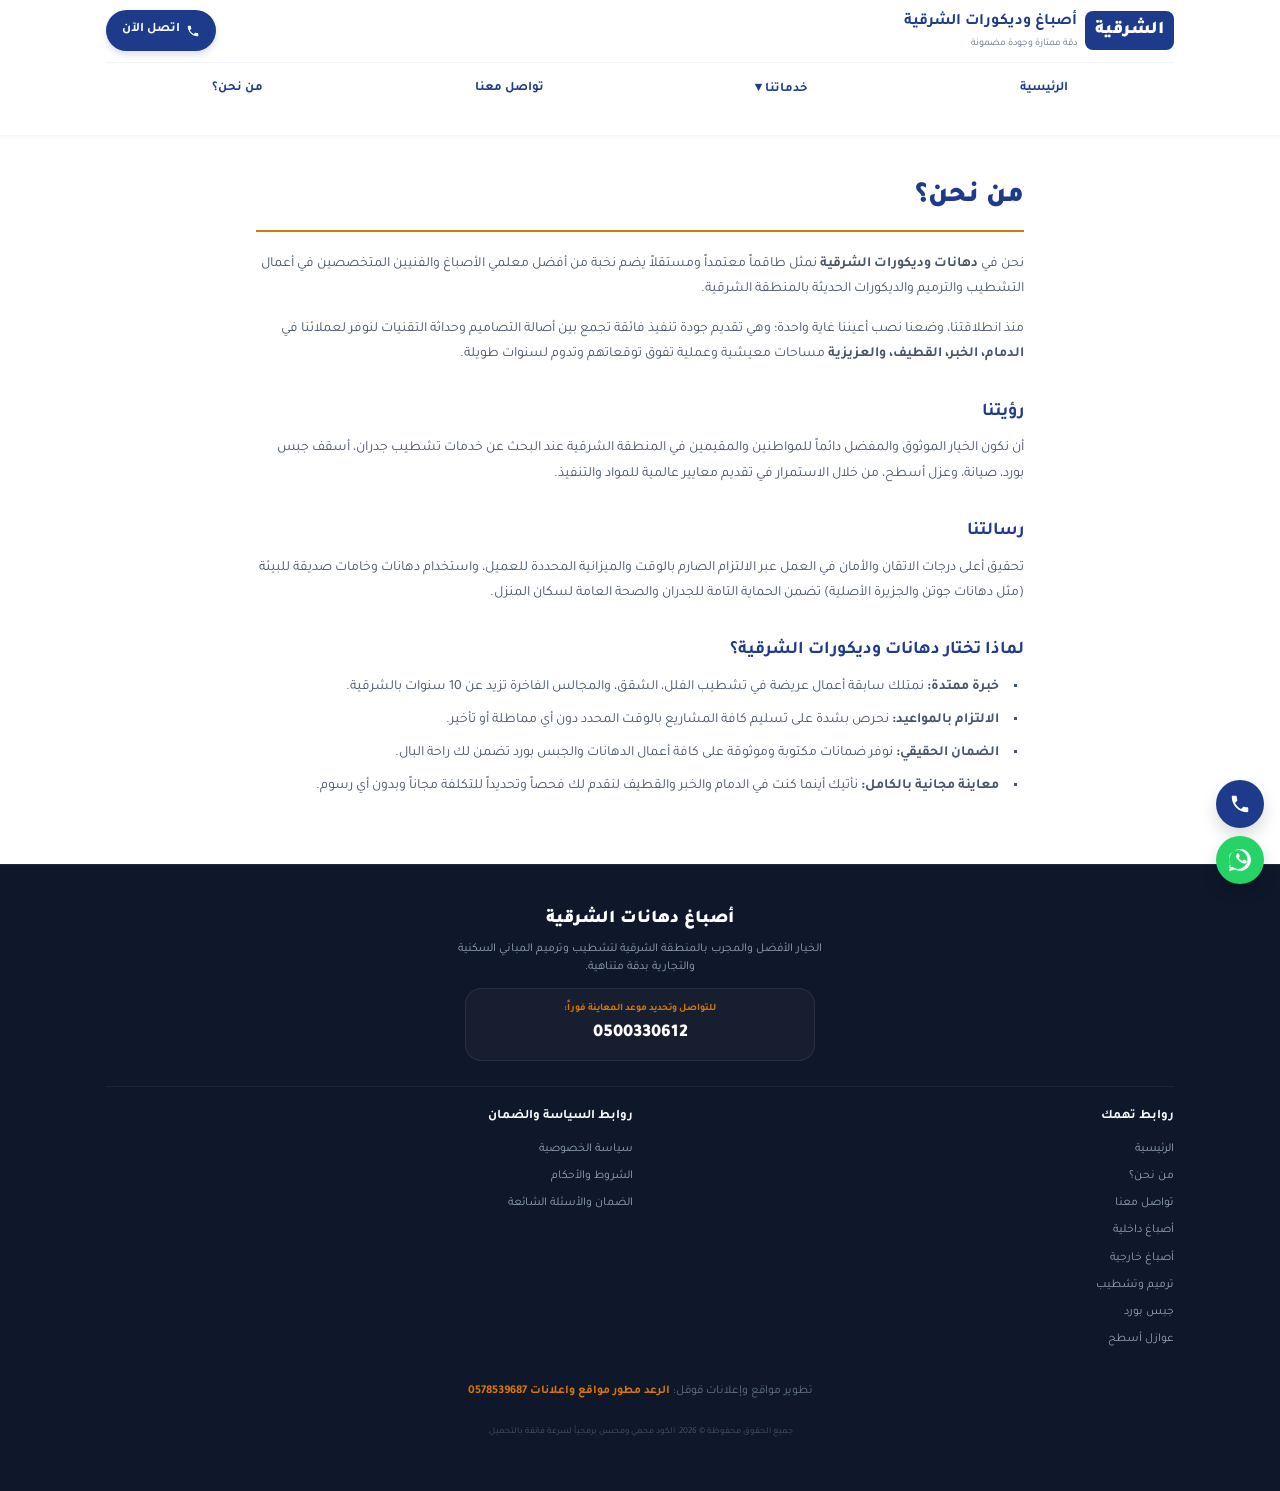
<file: about.html>
<!DOCTYPE html>
<html lang="ar" dir="rtl">
<head>
    <meta charset="UTF-8">
    <meta name="viewport" content="width=device-width, initial-scale=1.0">
    <title>من نحن | دهانات وديكورات الشرقية</title>
    <meta name="description" content="تعرف على فني دهانات وديكورات الشرقية. نقدم خدمات الأصباغ، الجبس بورد، والترميم بالدمام والخبر والقطيف بخبرة تزيد عن 10 سنوات.">
    
    <!-- وسوم المعاينة لشبكات التواصل الاجتماعي والواتساب (Open Graph Meta Tags) -->
    <meta property="og:title" content="من نحن | دهانات وديكورات الشرقية">
    <meta property="og:description" content="تعرف على سيرة ومميزات فريق دهانات الشرقية وخبرتنا الممتدة بالمنطقة الشرقية.">
    <meta property="og:image" content="https://blogger.googleusercontent.com/img/b/R29vZ2xl/AVvXsEgzhMDq5lQT-ohvzUnXdoxcEPCgRD7XdGSYpa-hfW3ZH-djKsY5C6U2Lqd72SKsYCs51aUZsS75YJcNP8TH4W2P38mncACmav8TWp5L7gXL2jH_LBD0AgyQcyQVBMssst9lc0Qiib_zKIPlLIX-CUkxm1o4BziWXxQdoQtf4N835L3--sEbFfrBo2IWyjw/s800-rw/WhatsApp%20Image%202026-06-24%20at%206.33.15%20AM%20%283%29.jpeg">
    <meta property="og:type" content="website">

    <!-- خط Tajawal -->
    <link rel="preconnect" href="https://fonts.googleapis.com">
    <link rel="preconnect" href="https://fonts.gstatic.com" crossorigin>
    <link href="https://fonts.googleapis.com/css2?family=Tajawal:wght@400;700;900&display=swap" rel="stylesheet" media="print" onload="this.media='all'">
    
    <!-- استدعاء ملف التنسيق الخارجي المشترك -->
    <link rel="stylesheet" href="style.css">
</head>
<body>

    <!-- الهيدر التلقائي المشترك (يُحقن برمجياً بالكامل بالقائمة المنسدلة الجديدة) -->
    <header id="globalHeader"></header>

    <!-- محتوى من نحن -->
    <main style="padding: 40px 0; background: #fff;">
        <div class="container" style="max-width: 800px;">
            <!-- تغليف كامل النص بكلاس مخصص للتحكم السهل في المساحات عبر الـ CSS الخارجي -->
            <div class="about-page-content">
                <!-- عنوان الصفحة الرئيسي (H1 لتعزيز السيو) -->
                <h1>من نحن؟</h1>
                
                <p>نحن في <strong>دهانات وديكورات الشرقية</strong> نمثل طاقماً معتمداً ومستقلاً يضم نخبة من أفضل معلمي الأصباغ والفنيين المتخصصين في أعمال التشطيب والترميم والديكورات الحديثة بالمنطقة الشرقية.</p>

                <p>منذ انطلاقتنا، وضعنا نصب أعيننا غاية واحدة؛ وهي تقديم جودة تنفيذ فائقة تجمع بين أصالة التصاميم وحداثة التقنيات لنوفر لعملائنا في <strong>الدمام، الخبر، القطيف، والعزيزية</strong> مساحات معيشية وعملية تفوق توقعاتهم وتدوم لسنوات طويلة.</p>

                <h2>رؤيتنا</h2>
                <p>أن نكون الخيار الموثوق والمفضل دائماً للمواطنين والمقيمين في المنطقة الشرقية عند البحث عن خدمات تشطيب جدران، أسقف جبس بورد، صيانة، وعزل أسطح، من خلال الاستمرار في تقديم معايير عالمية للمواد والتنفيذ.</p>

                <h2>رسالتنا</h2>
                <p>تحقيق أعلى درجات الاتقان والأمان في العمل عبر الالتزام الصارم بالوقت والميزانية المحددة للعميل، واستخدام دهانات وخامات صديقة للبيئة (مثل دهانات جوتن والجزيرة الأصلية) تضمن الحماية التامة للجدران والصحة العامة لسكان المنزل.</p>

                <h2>لماذا تختار دهانات وديكورات الشرقية؟</h2>
                <!-- اعتماد كلاس مخصص لتنسيق القائمة ومسافات الأمان على أجهزة الجوال برمجياً -->
                <ul class="about-list">
                    <li><strong>خبرة ممتدة:</strong> نمتلك سابقة أعمال عريضة في تشطيب الفلل، الشقق، والمجالس الفاخرة تزيد عن 10 سنوات بالشرقية.</li>
                    <li><strong>الالتزام بالمواعيد:</strong> نحرص بشدة على تسليم كافة المشاريع بالوقت المحدد دون أي مماطلة أو تأخير.</li>
                    <li><strong>الضمان الحقيقي:</strong> نوفر ضمانات مكتوبة وموثوقة على كافة أعمال الدهانات والجبس بورد تضمن لك راحة البال.</li>
                    <li><strong>معاينة مجانية بالكامل:</strong> نأتيك أينما كنت في الدمام والخبر والقطيف لنقدم لك فحصاً وتحديداً للتكلفة مجاناً وبدون أي رسوم.</li>
                </ul>
            </div>
        </div>
    </main>

    <!-- الفوتر التلقائي المشترك (يُحقن برمجياً بالكامل بالقائمة المنسدلة الجديدة) -->
    <footer id="globalFooter"></footer>

    <!-- استدعاء ملف السكربتات والتتبع المشترك تلقائياً في الأسفل -->
    <script src="script.js"></script>
</body>
</html>
</file>
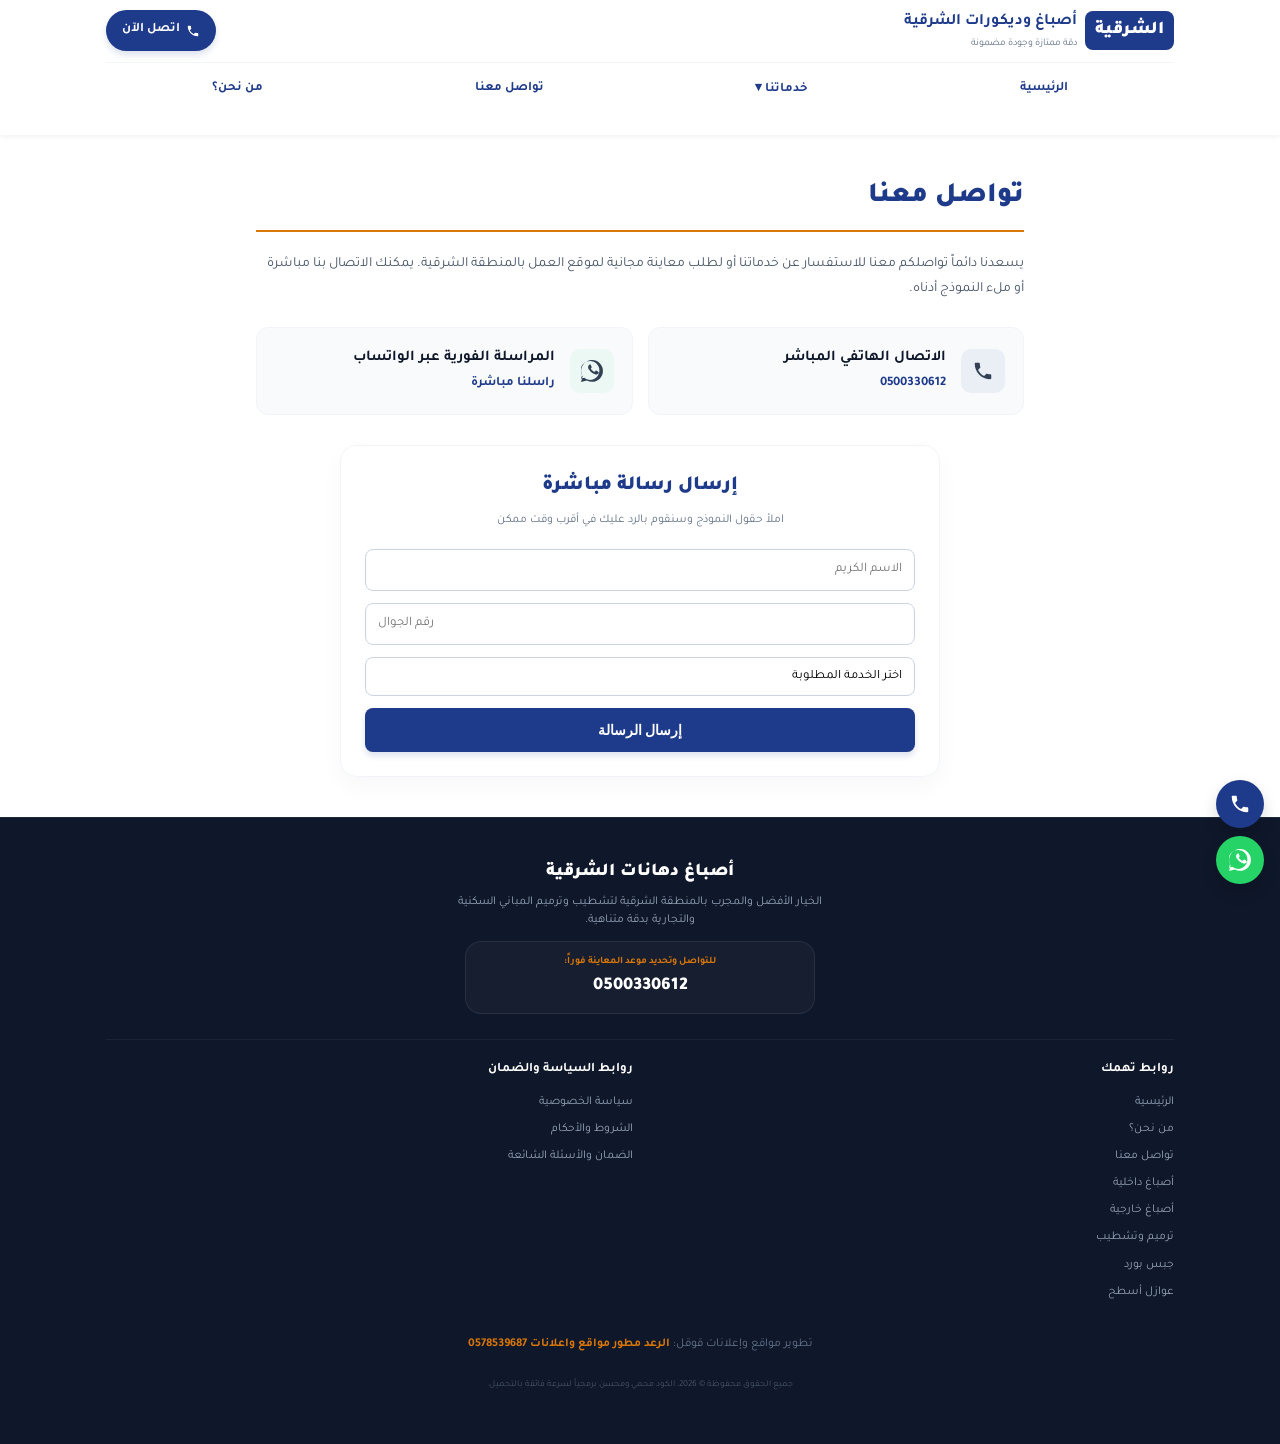
<file: contact.html>
<!DOCTYPE html>
<html lang="ar" dir="rtl">
<head>
    <meta charset="UTF-8">
    <meta name="viewport" content="width=device-width, initial-scale=1.0">
    <title>تواصل معنا | دهانات وديكورات الشرقية</title>
    <meta name="description" content="اتصل بنا الآن لطلب المعاينة المجانية والحصول على تسعيرة لأعمال الدهانات والجبس بورد والترميم بالدمام والخبر والقطيف والعزيزية.">
    
    <!-- وسوم المعاينة لشبكات التواصل الاجتماعي والواتساب (Open Graph Meta Tags) -->
    <meta property="og:title" content="تواصل معنا | دهانات وديكورات الشرقية">
    <meta property="og:description" content="يسعدنا تواصلكم لطلب خدمات الأصباغ والديكور والترميم بالمنطقة الشرقية. اتصل بنا أو املأ النموذج.">
    <meta property="og:image" content="https://blogger.googleusercontent.com/img/b/R29vZ2xl/AVvXsEgzhMDq5lQT-ohvzUnXdoxcEPCgRD7XdGSYpa-hfW3ZH-djKsY5C6U2Lqd72SKsYCs51aUZsS75YJcNP8TH4W2P38mncACmav8TWp5L7gXL2jH_LBD0AgyQcyQVBMssst9lc0Qiib_zKIPlLIX-CUkxm1o4BziWXxQdoQtf4N835L3--sEbFfrBo2IWyjw/s800-rw/WhatsApp%20Image%202026-06-24%20at%206.33.15%20AM%20%283%29.jpeg">
    <meta property="og:type" content="website">

    <!-- خط Tajawal -->
    <link rel="preconnect" href="https://fonts.googleapis.com">
    <link rel="preconnect" href="https://fonts.gstatic.com" crossorigin>
    <link href="https://fonts.googleapis.com/css2?family=Tajawal:wght@400;700;900&display=swap" rel="stylesheet" media="print" onload="this.media='all'">
    
    <!-- استدعاء ملف التنسيق الخارجي المشترك -->
    <link rel="stylesheet" href="style.css">
</head>
<body>

    <!-- الهيدر التلقائي المشترك (يُحقن برمجياً بالكامل بالقائمة المنسدلة الجديدة) -->
    <header id="globalHeader"></header>

    <!-- محتوى تواصل معنا -->
    <main style="padding: 40px 0; background: #fff;">
        <div class="container" style="max-width: 800px;">
            <!-- عنوان الصفحة الرئيسي (H1 لتعزيز السيو) -->
            <h1 style="font-size: 28px; color: var(--brand-blue); font-weight: 900; margin-bottom: 20px; border-bottom: 2px solid var(--brand-gold); padding-bottom: 10px;">تواصل معنا</h1>
            
            <p style="margin-bottom: 25px; font-size: 14px; color: #475569;">يسعدنا دائماً تواصلكم معنا للاستفسار عن خدماتنا أو لطلب معاينة مجانية لموقع العمل بالمنطقة الشرقية. يمكنك الاتصال بنا مباشرة أو ملء النموذج أدناه.</p>

            <!-- بطاقات الاتصال السريعة (تم استبدال الأكواد الداخلية بكلاسات مخصصة لتمكين التجاوب للجوال والكمبيوتر) -->
            <div class="contact-cards-grid">
                <div class="contact-card-item">
                    <div class="contact-card-icon">
                        <svg viewBox="0 0 24 24"><path d="M6.62 10.79c1.44 2.83 3.76 5.14 6.59 6.59l2.2-2.2c.27-.27.67-.36 1.02-.24 1.12.37 2.33.57 3.57.57.55 0 1 .45 1 1V20c0 .55-.45 1-1 1-9.39 0-17-7.61-17-17 0-.55.45-1 1-1h3.5c.55 0 1 .45 1 1 0 1.25.2 2.45.57 3.57.11.35.03.74-.25 1.02l-2.2 2.2z" fill="currentColor"/></svg>
                    </div>
                    <div>
                        <h2>الاتصال الهاتفي المباشر</h2>
                        <p><a href="tel:0500330612">0500330612</a></p>
                    </div>
                </div>

                <div class="contact-card-item">
                    <div class="contact-card-icon c-wa-icon">
                        <svg viewBox="0 0 24 24"><path d="M.057 24l1.687-6.163c-1.041-1.804-1.588-3.849-1.587-5.946.003-6.559 5.338-11.894 11.893-11.894 3.18 0 6.167 1.24 8.413 3.488 2.245 2.248 3.481 5.236 3.48 8.414-.003 6.557-5.338 11.892-11.893 11.892-1.99-.001-3.951-.5-5.688-1.448l-6.305 1.657zm4.733-3.782l.34.202c1.4.83 3.014 1.267 4.664 1.268h.005c5.648 0 10.245-4.596 10.248-10.244.001-2.737-1.062-5.31-2.993-7.243-1.93-1.933-4.492-3-7.228-3.001-5.652 0-10.25 4.598-10.253 10.247-.001 1.701.444 3.364 1.29 4.86l.22.385-.989 3.61 3.693-.969zm13.725-7.802c-.274-.138-1.62-.8-1.874-.891-.254-.092-.44-.138-.625.138-.185.277-.714.891-.875 1.076-.162.185-.324.208-.598.07-.274-.138-1.16-.427-2.21-1.366-.817-.729-1.37-1.629-1.53-1.892-.161-.277-.017-.426.121-.563.125-.124.275-.323.412-.483.137-.161.183-.276.274-.459.092-.185.046-.346-.023-.483-.069-.138-.625-1.507-.856-2.062-.225-.542-.47-.468-.646-.477-.167-.008-.36-.009-.553-.009-.193 0-.507.073-.77.36-.264.288-1.008.985-1.008 2.4 0 1.417 1.031 2.784 1.175 2.977.145.193 2.03 3.1 4.917 4.346.686.297 1.223.474 1.64.607.69.219 1.319.188 1.815.114.553-.082 1.62-.662 1.848-1.27.228-.607.228-1.127.16-1.236-.068-.109-.253-.185-.527-.323z" fill="currentColor"/></svg>
                    </div>
                    <div>
                        <h2>المراسلة الفورية عبر الواتساب</h2>
                        <p><a href="https://wa.me/966500330612?text=%D8%A7%D9%84%D8%B3%D9%84%D8%A7%D9%85%20%D8%B9%D9%84%D9%8A%D9%83%D9%85%20%D8%AC%D9%8A%D8%AA%D9%83%20%D9%85%D9%86%20%D9%82%D9%88%D9%82%D9%84%20%D8%A8%D8%B3%D8%AA%D9%81%D8%B3%D8%B1%20%D8%B9%D9%86%20%D8%AE%D8%AF%D9%85%D8%A9">راسلنا مباشرة</a></p>
                    </div>
                </div>
            </div>

            <!-- نموذج الاتصال (تمت إزالة كلاس الهيدر العريض واعتماد تنسيق زر الفورم المتطابق مع الحقول 8px) -->
            <div class="form-wrapper" style="border: 1px solid #f1f5f9; padding: 24px; border-radius: 16px; box-shadow: 0 10px 25px rgba(0,0,0,0.03);">
                <h2 style="text-align: center; font-size: 20px; color: var(--brand-blue); font-weight: 900; margin-bottom: 8px;">إرسال رسالة مباشرة</h2>
                <p style="text-align: center; font-size: 12px; color: #64748b; margin-bottom: 18px;">املأ حقول النموذج وسنقوم بالرد عليك في أقرب وقت ممكن</p>
                <form id="contactForm" onsubmit="event.preventDefault();">
                    <input type="text" id="clientName" name="clientName" placeholder="الاسم الكريم" required>
                    <input type="tel" id="clientPhone" name="clientPhone" placeholder="رقم الجوال" required>
                    <select id="clientService" name="clientService" required>
                        <option value="" disabled selected>اختر الخدمة المطلوبة</option>
                        <option value="دهانات">دهانات وأصباغ</option>
                        <option value="جبس">جبس بورد</option>
                        <option value="ترميم">ترميم وصيانة جدران</option>
                        <option value="ديكورات">ديكورات داخلية وخارجية</option>
                        <option value="عوازل الأسطح">عوازل الأسطح</option>
                    </select>
                    <!-- استخدام الكود البرمجي الأصلي للمتصفح دون التداخل مع كلاس الهيدر -->
                    <button type="submit">إرسال الرسالة</button>
                </form>
            </div>
        </div>
    </main>

    <!-- الفوتر التلقائي المشترك -->
    <footer id="globalFooter"></footer>

    <!-- استدعاء ملف السكربتات والتتبع المشترك تلقائياً في الأسفل -->
    <script src="script.js"></script>
</body>
</html>
</file>
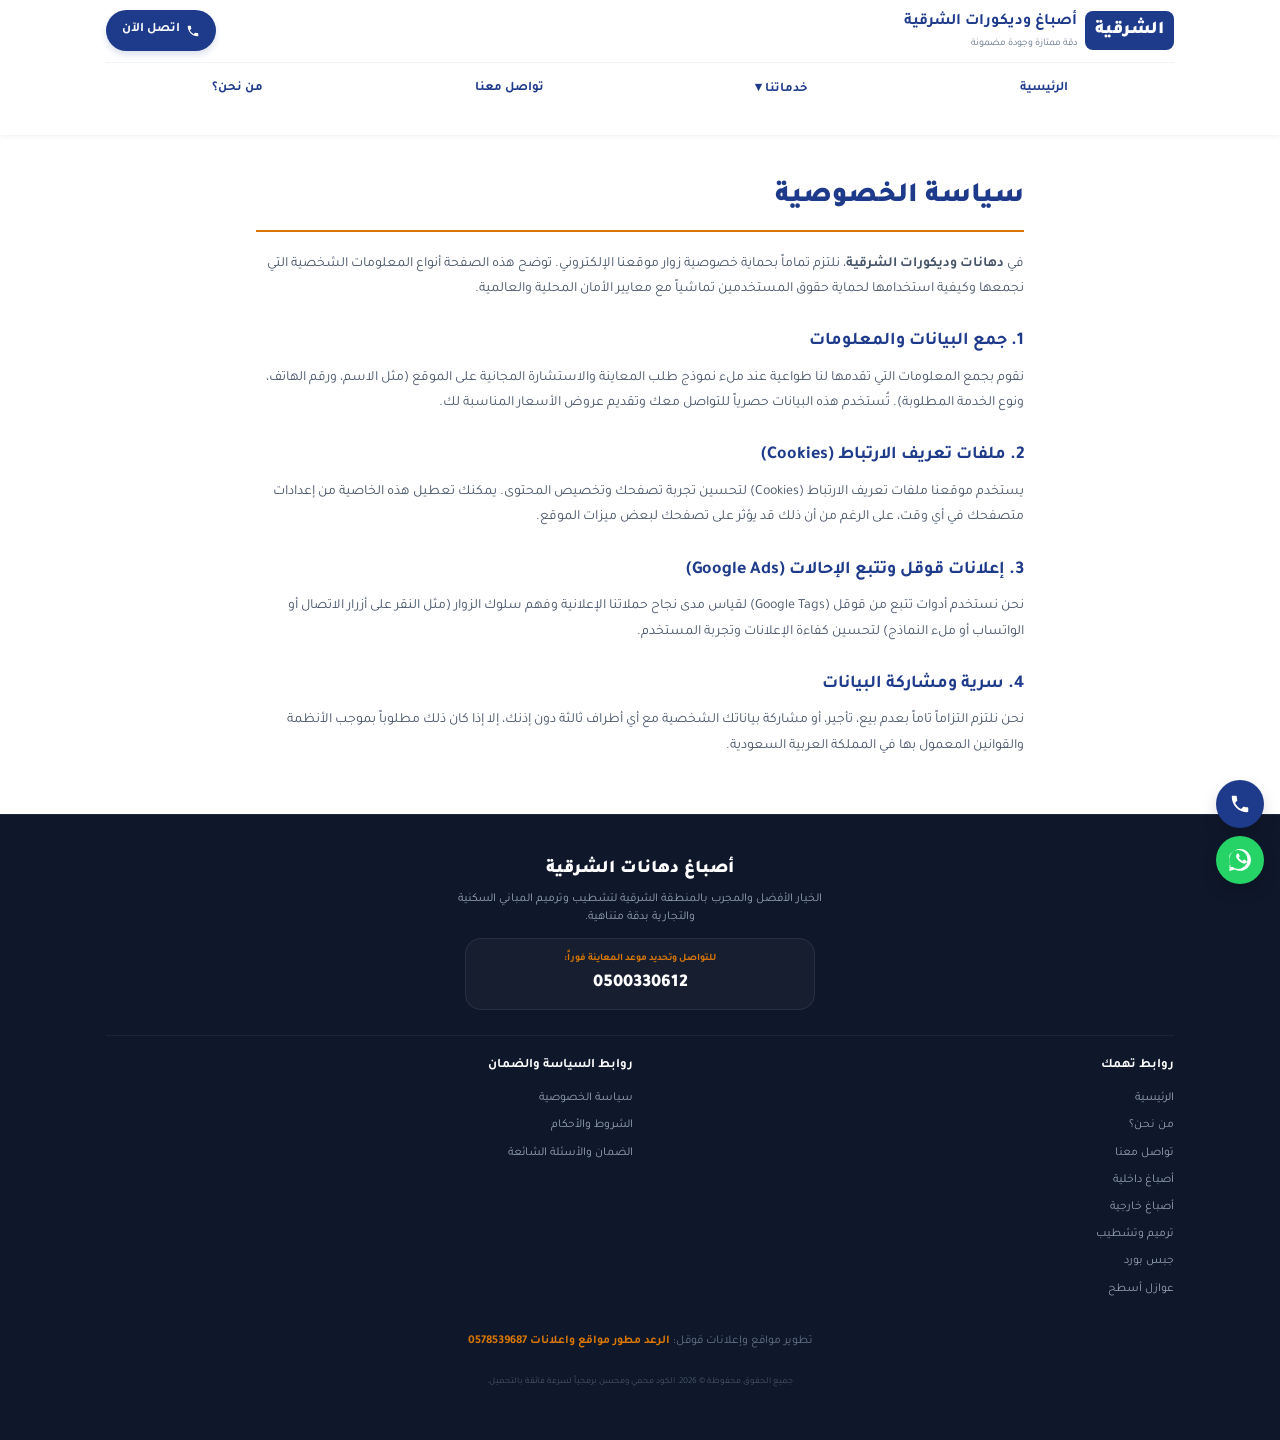
<file: privacy.html>
<!DOCTYPE html>
<html lang="ar" dir="rtl">
<head>
    <meta charset="UTF-8">
    <meta name="viewport" content="width=device-width, initial-scale=1.0">
    <title>سياسة الخصوصية | دهانات وديكورات الشرقية</title>
    <meta name="description" content="سياسة الخصوصية الخاصة بموقع دهانات الشرقية. نوضح فيها كيفية التعامل مع البيانات لزوارنا في الدمام والخبر والقطيف تماشياً مع معايير قوقل.">
    
    <!-- وسوم المعاينة لشبكات التواصل الاجتماعي والواتساب (Open Graph Meta Tags) -->
    <meta property="og:title" content="سياسة الخصوصية | دهانات وديكورات الشرقية">
    <meta property="og:description" content="سياسة الخصوصية والتعامل الآمن مع البيانات لزوار موقعنا في المنطقة الشرقية.">
    <meta property="og:image" content="https://blogger.googleusercontent.com/img/b/R29vZ2xl/AVvXsEgzhMDq5lQT-ohvzUnXdoxcEPCgRD7XdGSYpa-hfW3ZH-djKsY5C6U2Lqd72SKsYCs51aUZsS75YJcNP8TH4W2P38mncACmav8TWp5L7gXL2jH_LBD0AgyQcyQVBMssst9lc0Qiib_zKIPlLIX-CUkxm1o4BziWXxQdoQtf4N835L3--sEbFfrBo2IWyjw/s800-rw/WhatsApp%20Image%202026-06-24%20at%206.33.15%20AM%20%283%29.jpeg">
    <meta property="og:type" content="website">

    <!-- خط Tajawal -->
    <link rel="preconnect" href="https://fonts.googleapis.com">
    <link rel="preconnect" href="https://fonts.gstatic.com" crossorigin>
    <link href="https://fonts.googleapis.com/css2?family=Tajawal:wght@400;700;900&display=swap" rel="stylesheet" media="print" onload="this.media='all'">
    
    <!-- استدعاء ملف التنسيق الخارجي المشترك -->
    <link rel="stylesheet" href="style.css">
</head>
<body>

    <!-- الهيدر التلقائي المشترك (يُحقن برمجياً بالكامل بالقائمة المنسدلة الجديدة) -->
    <header id="globalHeader"></header>

    <!-- محتوى سياسة الخصوصية -->
    <main style="padding: 40px 0; background: #fff;">
        <div class="container" style="max-width: 800px;">
            <h1 style="font-size: 28px; color: var(--brand-blue); font-weight: 900; margin-bottom: 20px; border-bottom: 2px solid var(--brand-gold); padding-bottom: 10px;">سياسة الخصوصية</h1>
            
            <p style="margin-bottom: 15px; font-size: 14px; color: #475569;">في <strong>دهانات وديكورات الشرقية</strong>، نلتزم تماماً بحماية خصوصية زوار موقعنا الإلكتروني. توضح هذه الصفحة أنواع المعلومات الشخصية التي نجمعها وكيفية استخدامها لحماية حقوق المستخدمين تماشياً مع معايير الأمان المحلية والعالمية.</p>

            <h2 style="font-size: 18px; color: var(--brand-blue); font-weight: 700; margin-top: 25px; margin-bottom: 10px;">1. جمع البيانات والمعلومات</h2>
            <p style="margin-bottom: 15px; font-size: 14px; color: #475569;">نقوم بجمع المعلومات التي تقدمها لنا طواعية عند ملء نموذج طلب المعاينة والاستشارة المجانية على الموقع (مثل الاسم، ورقم الهاتف، ونوع الخدمة المطلوبة). تُستخدم هذه البيانات حصرياً للتواصل معك وتقديم عروض الأسعار المناسبة لك.</p>

            <h2 style="font-size: 18px; color: var(--brand-blue); font-weight: 700; margin-top: 25px; margin-bottom: 10px;">2. ملفات تعريف الارتباط (Cookies)</h2>
            <p style="margin-bottom: 15px; font-size: 14px; color: #475569;">يستخدم موقعنا ملفات تعريف الارتباط (Cookies) لتحسين تجربة تصفحك وتخصيص المحتوى. يمكنك تعطيل هذه الخاصية من إعدادات متصفحك في أي وقت، على الرغم من أن ذلك قد يؤثر على تصفحك لبعض ميزات الموقع.</p>

            <h2 style="font-size: 18px; color: var(--brand-blue); font-weight: 700; margin-top: 25px; margin-bottom: 10px;">3. إعلانات قوقل وتتبع الإحالات (Google Ads)</h2>
            <p style="margin-bottom: 15px; font-size: 14px; color: #475569;">نحن نستخدم أدوات تتبع من قوقل (Google Tags) لقياس مدى نجاح حملاتنا الإعلانية وفهم سلوك الزوار (مثل النقر على أزرار الاتصال أو الواتساب أو ملء النماذج) لتحسين كفاءة الإعلانات وتجربة المستخدم.</p>

            <h2 style="font-size: 18px; color: var(--brand-blue); font-weight: 700; margin-top: 25px; margin-bottom: 10px;">4. سرية ومشاركة البيانات</h2>
            <p style="margin-bottom: 15px; font-size: 14px; color: #475569;">نحن نلتزم التزاماً تاماً بعدم بيع، تأجير، أو مشاركة بياناتك الشخصية مع أي أطراف ثالثة دون إذنك، إلا إذا كان ذلك مطلوباً بموجب الأنظمة والقوانين المعمول بها في المملكة العربية السعودية.</p>
        </div>
    </main>

    <!-- الفوتر التلقائي المشترك (يُحقن برمجياً بالكامل بالقائمة المنسدلة الجديدة) -->
    <footer id="globalFooter"></footer>

    <!-- استدعاء ملف السكربتات والتتبع المشترك تلقائياً في الأسفل -->
    <script src="script.js"></script>
</body>
</html>
</file>
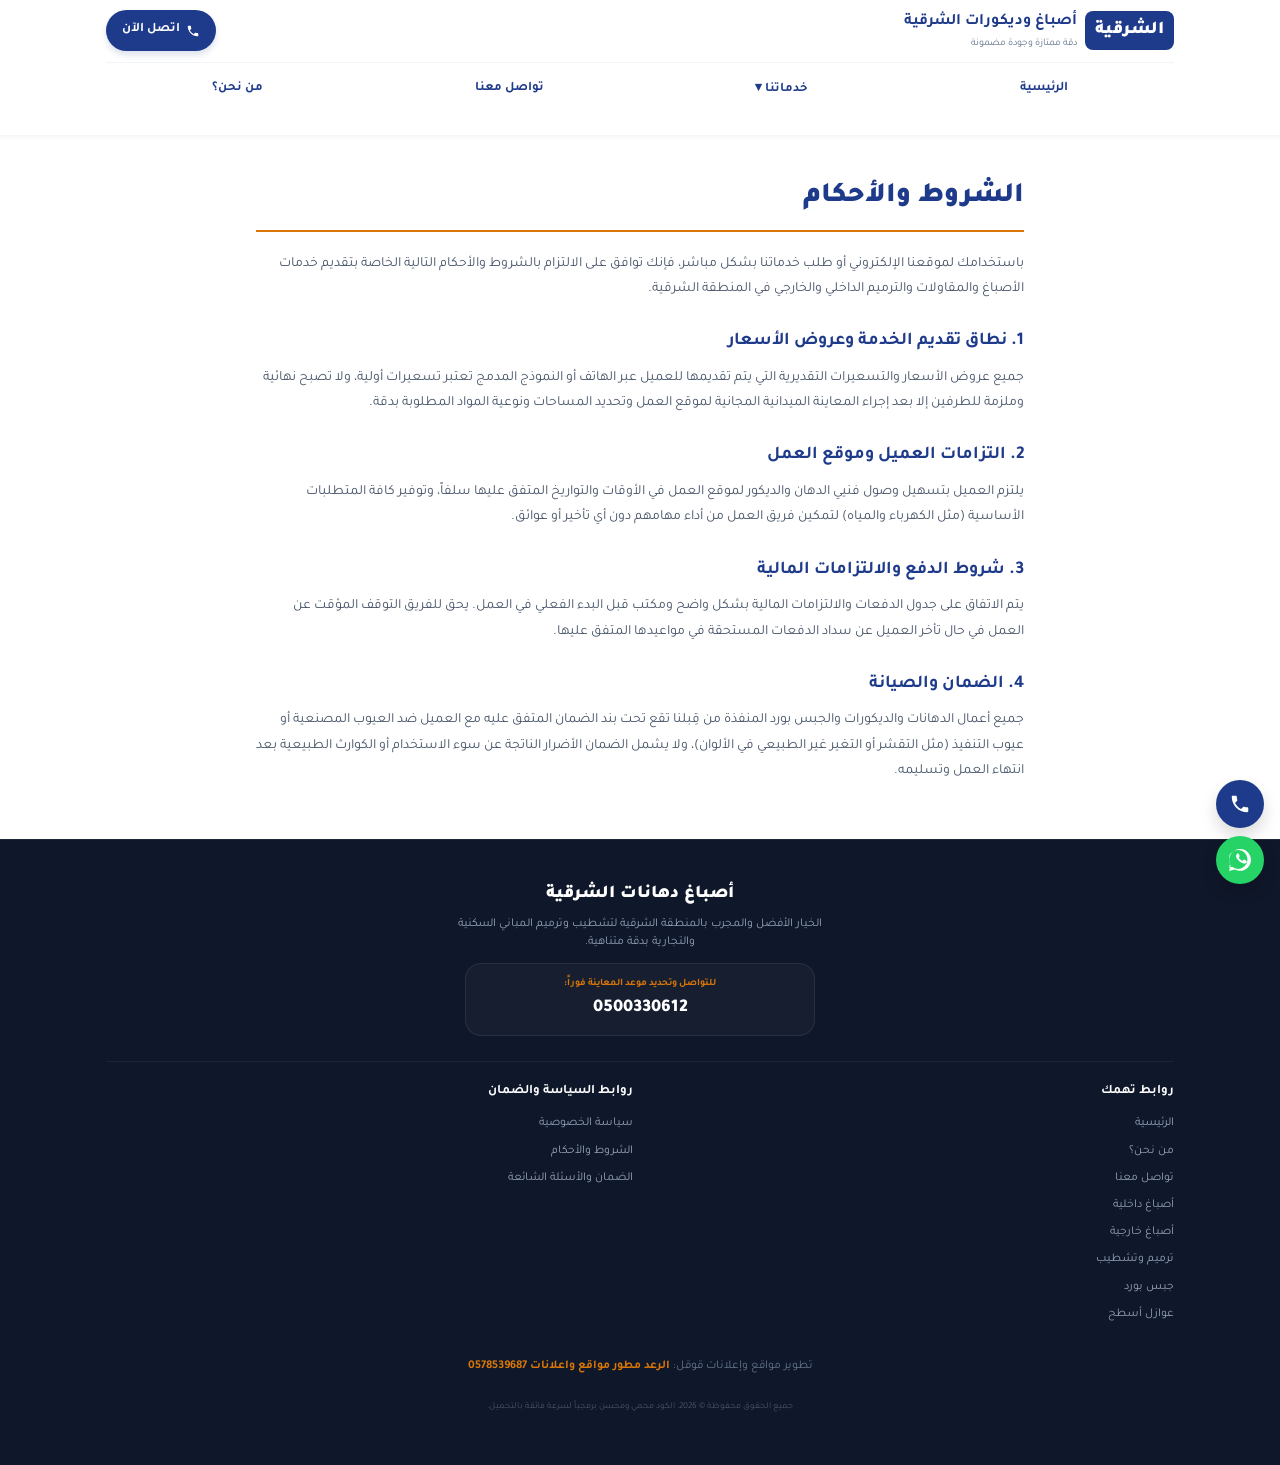
<file: terms.html>
<!DOCTYPE html>
<html lang="ar" dir="rtl">
<head>
    <meta charset="UTF-8">
    <meta name="viewport" content="width=device-width, initial-scale=1.0">
    <title>الشروط والأحكام | دهانات وديكورات الشرقية</title>
    <meta name="description" content="الشروط والأحكام الخاصة بتقديم خدمات الأصباغ والجبس بورد والترميم بالمنطقة الشرقية. نوضح فيها التزاماتنا والضمانات المقدمة للعملاء.">
    
    <!-- وسوم المعاينة لشبكات التواصل الاجتماعي والواتساب (Open Graph Meta Tags) -->
    <meta property="og:title" content="الشروط والأحكام | دهانات وديكورات الشرقية">
    <meta property="og:description" content="الشروط والأحكام والضمانات لتقديم خدمات الدهانات والترميم لعملائنا في المنطقة الشرقية.">
    <meta property="og:image" content="https://blogger.googleusercontent.com/img/b/R29vZ2xl/AVvXsEgzhMDq5lQT-ohvzUnXdoxcEPCgRD7XdGSYpa-hfW3ZH-djKsY5C6U2Lqd72SKsYCs51aUZsS75YJcNP8TH4W2P38mncACmav8TWp5L7gXL2jH_LBD0AgyQcyQVBMssst9lc0Qiib_zKIPlLIX-CUkxm1o4BziWXxQdoQtf4N835L3--sEbFfrBo2IWyjw/s800-rw/WhatsApp%20Image%202026-06-24%20at%206.33.15%20AM%20%283%29.jpeg">
    <meta property="og:type" content="website">

    <!-- خط Tajawal -->
    <link rel="preconnect" href="https://fonts.googleapis.com">
    <link rel="preconnect" href="https://fonts.gstatic.com" crossorigin>
    <link href="https://fonts.googleapis.com/css2?family=Tajawal:wght@400;700;900&display=swap" rel="stylesheet" media="print" onload="this.media='all'">
    
    <!-- استدعاء ملف التنسيق الخارجي المشترك -->
    <link rel="stylesheet" href="style.css">
</head>
<body>

    <!-- الهيدر التلقائي المشترك (يُحقن برمجياً بالكامل) -->
    <header id="globalHeader"></header>

    <!-- محتوى الشروط والأحكام -->
    <main style="padding: 40px 0; background: #fff;">
        <div class="container" style="max-width: 800px;">
            <h1 style="font-size: 28px; color: var(--brand-blue); font-weight: 900; margin-bottom: 20px; border-bottom: 2px solid var(--brand-gold); padding-bottom: 10px;">الشروط والأحكام</h1>
            
            <p style="margin-bottom: 15px; font-size: 14px; color: #475569;">باستخدامك لموقعنا الإلكتروني أو طلب خدماتنا بشكل مباشر، فإنك توافق على الالتزام بالشروط والأحكام التالية الخاصة بتقديم خدمات الأصباغ والمقاولات والترميم الداخلي والخارجي في المنطقة الشرقية.</p>

            <h2 style="font-size: 18px; color: var(--brand-blue); font-weight: 700; margin-top: 25px; margin-bottom: 10px;">1. نطاق تقديم الخدمة وعروض الأسعار</h2>
            <p style="margin-bottom: 15px; font-size: 14px; color: #475569;">جميع عروض الأسعار والتسعيرات التقديرية التي يتم تقديمها للعميل عبر الهاتف أو النموذج المدمج تعتبر تسعيرات أولية، ولا تصبح نهائية وملزمة للطرفين إلا بعد إجراء المعاينة الميدانية المجانية لموقع العمل وتحديد المساحات ونوعية المواد المطلوبة بدقة.</p>

            <h2 style="font-size: 18px; color: var(--brand-blue); font-weight: 700; margin-top: 25px; margin-bottom: 10px;">2. التزامات العميل وموقع العمل</h2>
            <p style="margin-bottom: 15px; font-size: 14px; color: #475569;">يلتزم العميل بتسهيل وصول فنيي الدهان والديكور لموقع العمل في الأوقات والتواريخ المتفق عليها سلفاً، وتوفير كافة المتطلبات الأساسية (مثل الكهرباء والمياه) لتمكين فريق العمل من أداء مهامهم دون أي تأخير أو عوائق.</p>

            <h2 style="font-size: 18px; color: var(--brand-blue); font-weight: 700; margin-top: 25px; margin-bottom: 10px;">3. شروط الدفع والالتزامات المالية</h2>
            <p style="margin-bottom: 15px; font-size: 14px; color: #475569;">يتم الاتفاق على جدول الدفعات والالتزامات المالية بشكل واضح ومكتب قبل البدء الفعلي في العمل. يحق للفريق التوقف المؤقت عن العمل في حال تأخر العميل عن سداد الدفعات المستحقة في مواعيدها المتفق عليها.</p>

            <h2 style="font-size: 18px; color: var(--brand-blue); font-weight: 700; margin-top: 25px; margin-bottom: 10px;">4. الضمان والصيانة</h2>
            <p style="margin-bottom: 15px; font-size: 14px; color: #475569;">جميع أعمال الدهانات والديكورات والجبس بورد المنفذة من قِبلنا تقع تحت بند الضمان المتفق عليه مع العميل ضد العيوب المصنعية أو عيوب التنفيذ (مثل التقشر أو التغير غير الطبيعي في الألوان)، ولا يشمل الضمان الأضرار الناتجة عن سوء الاستخدام أو الكوارث الطبيعية بعد انتهاء العمل وتسليمه.</p>
        </div>
    </main>

    <!-- الفوتر التلقائي المشترك (يُحقن برمجياً بالكامل) -->
    <footer id="globalFooter"></footer>

    <!-- استدعاء ملف السكربتات والتتبع المشترك تلقائياً في الأسفل -->
    <script src="script.js"></script>
</body>
</html>
</file>
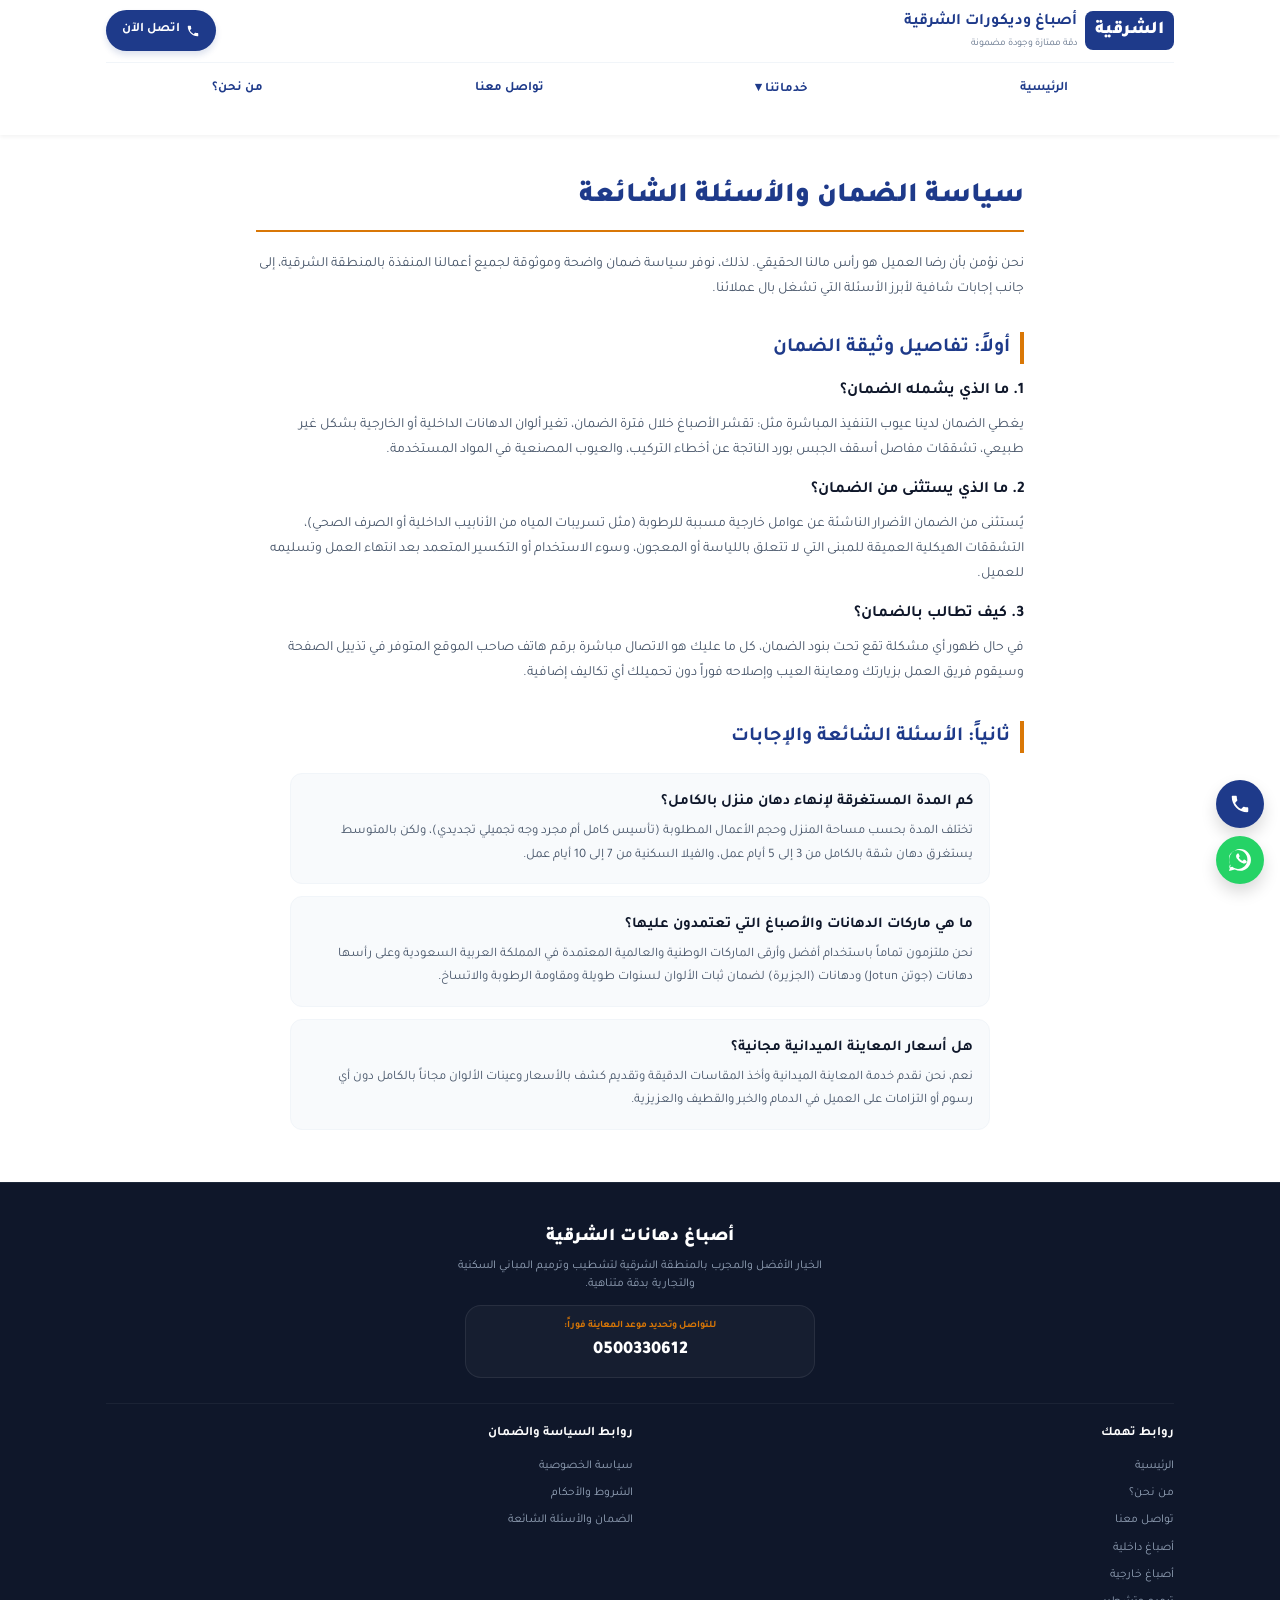
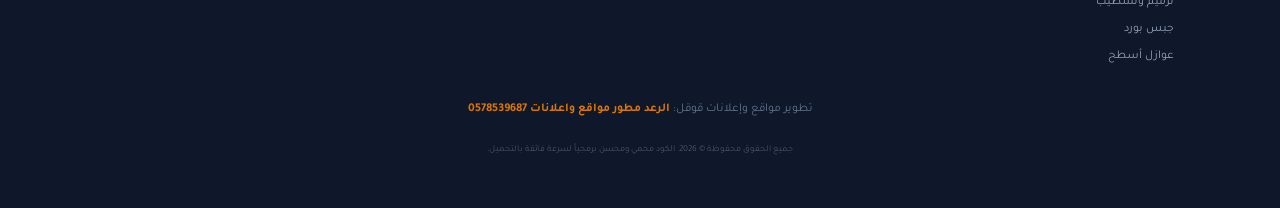
<file: warranty-faq.html>
<!DOCTYPE html>
<html lang="ar" dir="rtl">
<head>
    <meta charset="UTF-8">
    <meta name="viewport" content="width=device-width, initial-scale=1.0">
    <title>سياسة الضمان والأسئلة الشائعة | دهانات وديكورات الشرقية</title>
    <meta name="description" content="تعرف على تفاصيل سياسة الضمان على خدمات الأصباغ والجبس بورد والترميم بالمنطقة الشرقية، بالإضافة إلى إجابات شاملة لجميع استفساراتكم الشائعة.">
    
    <!-- وسوم المعاينة لشبكات التواصل الاجتماعي والواتساب (Open Graph Meta Tags) -->
    <meta property="og:title" content="سياسة الضمان والأسئلة الشائعة | دهانات وديكورات الشرقية">
    <meta property="og:description" content="تفاصيل الضمان الممنوح على أعمال الدهانات والجبس بورد بالدمام والخبر والقطيف، مع إجابات لأبرز الأسئلة الشائعة.">
    <meta property="og:image" content="https://blogger.googleusercontent.com/img/b/R29vZ2xl/AVvXsEgzhMDq5lQT-ohvzUnXdoxcEPCgRD7XdGSYpa-hfW3ZH-djKsY5C6U2Lqd72SKsYCs51aUZsS75YJcNP8TH4W2P38mncACmav8TWp5L7gXL2jH_LBD0AgyQcyQVBMssst9lc0Qiib_zKIPlLIX-CUkxm1o4BziWXxQdoQtf4N835L3--sEbFfrBo2IWyjw/s800-rw/WhatsApp%20Image%202026-06-24%20at%206.33.15%20AM%20%283%29.jpeg">
    <meta property="og:type" content="website">

    <!-- خط Tajawal -->
    <link rel="preconnect" href="https://fonts.googleapis.com">
    <link rel="preconnect" href="https://fonts.gstatic.com" crossorigin>
    <link href="https://fonts.googleapis.com/css2?family=Tajawal:wght@400;700;900&display=swap" rel="stylesheet" media="print" onload="this.media='all'">
    
    <!-- استدعاء ملف التنسيق الخارجي المشترك -->
    <link rel="stylesheet" href="style.css">
</head>
<body>

    <!-- الهيدر التلقائي المشترك (يُحقن برمجياً بالكامل بالقائمة المنسدلة الجديدة) -->
    <header id="globalHeader"></header>

    <!-- محتوى سياسة الضمان والأسئلة الشائعة -->
    <main style="padding: 40px 0; background: #fff;">
        <div class="container" style="max-width: 800px;">
            <!-- عنوان الصفحة الرئيسي (H1 لتعزيز السيو) -->
            <h1 style="font-size: 28px; color: var(--brand-blue); font-weight: 900; margin-bottom: 20px; border-bottom: 2px solid var(--brand-gold); padding-bottom: 10px;">سياسة الضمان والأسئلة الشائعة</h1>
            
            <p style="margin-bottom: 25px; font-size: 14px; color: #475569;">نحن نؤمن بأن رضا العميل هو رأس مالنا الحقيقي. لذلك، نوفر سياسة ضمان واضحة وموثوقة لجميع أعمالنا المنفذة بالمنطقة الشرقية، إلى جانب إجابات شافية لأبرز الأسئلة التي تشغل بال عملائنا.</p>

            <!-- قسم سياسة الضمان -->
            <h2 style="font-size: 20px; color: var(--brand-blue); font-weight: 700; margin-top: 30px; margin-bottom: 12px; border-right: 4px solid var(--brand-gold); padding-right: 10px;">أولاً: تفاصيل وثيقة الضمان</h2>
            
            <h3 style="font-size: 16px; color: var(--brand-dark); font-weight: 700; margin-top: 15px; margin-bottom: 8px;">1. ما الذي يشمله الضمان؟</h3>
            <p style="margin-bottom: 15px; font-size: 14px; color: #475569;">يغطي الضمان لدينا عيوب التنفيذ المباشرة مثل: تقشر الأصباغ خلال فترة الضمان، تغير ألوان الدهانات الداخلية أو الخارجية بشكل غير طبيعي، تشققات مفاصل أسقف الجبس بورد الناتجة عن أخطاء التركيب، والعيوب المصنعية في المواد المستخدمة.</p>

            <h3 style="font-size: 16px; color: var(--brand-dark); font-weight: 700; margin-top: 15px; margin-bottom: 8px;">2. ما الذي يستثنى من الضمان؟</h3>
            <p style="margin-bottom: 15px; font-size: 14px; color: #475569;">يُستثنى من الضمان الأضرار الناشئة عن عوامل خارجية مسببة للرطوبة (مثل تسريبات المياه من الأنابيب الداخلية أو الصرف الصحي)، التشققات الهيكلية العميقة للمبنى التي لا تتعلق باللياسة أو المعجون، وسوء الاستخدام أو التكسير المتعمد بعد انتهاء العمل وتسليمه للعميل.</p>

            <h3 style="font-size: 16px; color: var(--brand-dark); font-weight: 700; margin-top: 15px; margin-bottom: 8px;">3. كيف تطالب بالضمان؟</h3>
            <p style="margin-bottom: 25px; font-size: 14px; color: #475569;">في حال ظهور أي مشكلة تقع تحت بنود الضمان، كل ما عليك هو الاتصال مباشرة برقم هاتف صاحب الموقع المتوفر في تذييل الصفحة وسيقوم فريق العمل بزيارتك ومعاينة العيب وإصلاحه فوراً دون تحميلك أي تكاليف إضافية.</p>

            <!-- قسم الأسئلة الشائعة بالتفصيل -->
            <h2 style="font-size: 20px; color: var(--brand-blue); font-weight: 700; margin-top: 35px; margin-bottom: 15px; border-right: 4px solid var(--brand-gold); padding-right: 10px;">ثانياً: الأسئلة الشائعة والإجابات</h2>
            
            <div class="faq-box" style="margin-top: 20px;">
                <div class="faq-item" style="background: var(--bg-light); padding: 16px; border-radius: 12px; margin-bottom: 12px; border: 1px solid #f1f5f9;">
                    <h4 style="font-size: 15px; font-weight: bold; color: var(--brand-dark);">كم المدة المستغرقة لإنهاء دهان منزل بالكامل؟</h4>
                    <p style="font-size: 13px; color: #475569; margin-top: 6px; line-height: 1.6;">تختلف المدة بحسب مساحة المنزل وحجم الأعمال المطلوبة (تأسيس كامل أم مجرد وجه تجميلي تجديدي)، ولكن بالمتوسط يستغرق دهان شقة بالكامل من 3 إلى 5 أيام عمل، والفيلا السكنية من 7 إلى 10 أيام عمل.</p>
                </div>
                <div class="faq-item" style="background: var(--bg-light); padding: 16px; border-radius: 12px; margin-bottom: 12px; border: 1px solid #f1f5f9;">
                    <h4 style="font-size: 15px; font-weight: bold; color: var(--brand-dark);">ما هي ماركات الدهانات والأصباغ التي تعتمدون عليها؟</h4>
                    <p style="font-size: 13px; color: #475569; margin-top: 6px; line-height: 1.6;">نحن ملتزمون تماماً باستخدام أفضل وأرقى الماركات الوطنية والعالمية المعتمدة في المملكة العربية السعودية وعلى رأسها دهانات (جوتن Jotun) ودهانات (الجزيرة) لضمان ثبات الألوان لسنوات طويلة ومقاومة الرطوبة والاتساخ.</p>
                </div>
                <div class="faq-item" style="background: var(--bg-light); padding: 16px; border-radius: 12px; margin-bottom: 12px; border: 1px solid #f1f5f9;">
                    <h4 style="font-size: 15px; font-weight: bold; color: var(--brand-dark);">هل أسعار المعاينة الميدانية مجانية؟</h4>
                    <p style="font-size: 13px; color: #475569; margin-top: 6px; line-height: 1.6;">نعم، نحن نقدم خدمة المعاينة الميدانية وأخذ المقاسات الدقيقة وتقديم كشف بالأسعار وعينات الألوان مجاناً بالكامل دون أي رسوم أو التزامات على العميل في الدمام والخبر والقطيف والعزيزية.</p>
                </div>
            </div>
        </div>
    </main>

    <!-- الفوتر التلقائي المشترك (يُحقن برمجياً بالكامل بالتقسيم والتصنيفات الجديدة) -->
    <footer id="globalFooter"></footer>

    <!-- استدعاء ملف السكربتات والتتبع المشترك تلقائياً في الأسفل -->
    <script src="script.js"></script>
</body>
</html>
</file>
<file: style.css>
/* ==========================================
   ملف التنسيق المشترك لخدمات دهانات وديكورات الشرقية
   (نسخة محسنة بالكامل ومطورة لتصفح الجوال واللمس)
   ========================================== */

:root {
    --brand-blue: #1e3a8a;
    --brand-gold: #d97706;
    --brand-green: #25d366;
    --brand-dark: #0f172a;
    --bg-light: #f8fafc;
}

* {
    box-sizing: border-box;
    margin: 0;
    padding: 0;
}

html {
    scroll-behavior: smooth;
}

body {
    font-family: 'Tajawal', sans-serif;
    background-color: var(--bg-light);
    color: #334155;
    line-height: 1.6;
    -webkit-tap-highlight-color: transparent; /* إزالة اللون الأزرق عند الضغط على الروابط في الجوال */
}

.container {
    width: 100%;
    max-width: 1100px;
    margin: 0 auto;
    padding: 0 16px; /* مسافة أمان مريحة على الجوانب في الجوال */
}

/* كلاس مساعد لعرض اللون الذهبي للبراند في أي نص */
.text-brand-gold {
    color: var(--brand-gold) !important;
}

/* ==========================================
   1. شريط الإعلان والخصم العلوي
   ========================================== */
.announcement {
    background-color: var(--brand-gold);
    color: #fff;
    text-align: center;
    padding: 8px 10px;
    font-size: 13px;
    font-weight: bold;
}

/* ==========================================
   2. الهيدر الرئيسي والقائمة الثابتة
   ========================================== */
header {
    background: #fff;
    box-shadow: 0 2px 4px rgba(0,0,0,0.05);
    position: sticky;
    top: 0;
    z-index: 100;
}

/* حجز مساحة الهيدر مسبقاً لمنع اهتزاز التصميم (CLS) قبل تحميل السكربت */
#globalHeader {
    display: block;
    min-height: 135px; 
    background: #fff;
}

.header-wrap {
    display: flex;
    justify-content: space-between;
    align-items: center;
    padding: 10px 0;
}

.logo-box {
    display: flex;
    align-items: center;
    gap: 8px;
}

.logo-badge {
    background: var(--brand-blue);
    color: #fff;
    padding: 5px 10px;
    border-radius: 8px;
    font-weight: 900;
    font-size: 18px;
}

.logo-text h1 {
    font-size: 15px;
    color: var(--brand-blue);
    font-weight: 700;
    line-height: 1.2;
}

.logo-text p {
    font-size: 10px;
    color: #64748b;
}

.header-btn {
    background: var(--brand-blue);
    color: #fff;
    padding: 10px 16px;
    border-radius: 50px;
    text-decoration: none;
    font-weight: bold;
    font-size: 13px;
    display: inline-flex;
    align-items: center;
    gap: 6px;
    box-shadow: 0 4px 6px rgba(30, 58, 138, 0.15);
    transition: transform 0.2s, background-color 0.2s;
    border: none;
    cursor: pointer;
}

.header-btn svg {
    width: 14px;
    height: 14px;
}

.header-btn:hover {
    transform: scale(1.03);
    background: #172554;
}

/* ==========================================
   تنسيقات شريط التنقل المتجاوب للجوال
   ========================================== */
.nav-bar {
    display: flex;
    justify-content: space-around; /* توزيع الروابط الأربعة بمسافات متناسقة للجوال تلقائياً */
    align-items: center;
    padding: 10px 0;
    border-top: 1px solid #f1f5f9;
    background: #fff;
}

.nav-bar a {
    color: var(--brand-blue);
    text-decoration: none;
    font-size: 13px;
    font-weight: 700;
    padding: 6px 12px;
    border-radius: 50px;
    transition: background-color 0.2s, color 0.2s;
}

.nav-bar a:hover {
    background-color: rgba(30, 58, 138, 0.05);
}

/* بنية القائمة المنسدلة العائمة التفاعلية المتوافقة 100% مع شاشات اللمس للجوال */
/* إجبار المتصفح بـ !important على تثبيت المرجع لمنع تمدد أو طيران القائمة للأعلى نهائياً */
.dropdown {
    position: relative !important;
    display: inline-block !important;
}

/* إلغاء وتصفير تنسيقات الأزرار الافتراضية للمتصفحات لزر المنسدلة ليتطابق مع القائمة */
.dropdown-trigger {
    background: none;
    border: none;
    font-family: inherit;
    color: var(--brand-blue);
    font-size: 13px;
    font-weight: 700;
    cursor: pointer;
    padding: 6px 12px;
    border-radius: 50px;
    user-select: none;
    outline: none;
    transition: background-color 0.2s, color 0.2s;
    -webkit-appearance: none;
}

.dropdown-trigger:hover, .dropdown-trigger.active {
    background-color: rgba(30, 58, 138, 0.05);
    color: var(--brand-gold);
}

/* تصميم المنسدلة العائمة الفخمة (تطفو فوق المحتوى ولا تدفع الروابط المجاورة لأسفل) */
.dropdown-content {
    display: none; /* يتم التحكم بالظهور برمجياً بالضغط عبر السكربت */
    position: absolute !important;
    background-color: #fff;
    min-width: 150px;
    box-shadow: 0px 10px 25px rgba(0,0,0,0.08);
    z-index: 101;
    border-radius: 12px;
    border: 1px solid #f1f5f9;
    /* ضبط التموضع لليمين لتستفيد القائمة من مساحة الأمان بالوسط ولا تلامس حواف الشاشة اليسرى */
    right: 0 !important;
    left: auto !important;
    top: 100% !important;
    margin-top: 8px !important;
}

.dropdown-content a {
    color: #475569;
    padding: 12px 16px;
    text-decoration: none;
    display: block;
    font-size: 12px;
    border-bottom: 1px solid #f8fafc;
    text-align: right;
    border-radius: 0;
}

.dropdown-content a:first-child {
    border-radius: 12px 12px 0 0;
}

.dropdown-content a:last-child {
    border-bottom: none;
    border-radius: 0 0 12px 12px;
}

.dropdown-content a:hover {
    background-color: rgba(30, 58, 138, 0.05);
    color: var(--brand-blue);
}

/* تأكيد الوضعية المطلقة العائمة لمنع أي اهتزاز أو انزياح بمحتوى الصفحة ومواقع الروابط المجاورة */
@media (max-width: 767px) {
    .dropdown-content {
        position: absolute !important; /* إبقائها عائمة كـ طبقة علوية فوق البانر دون حجب أو إزاحة */
        right: 0 !important;
        left: auto !important;
        box-shadow: 0px 8px 24px rgba(0,0,0,0.12);
        border: 1px solid #f1f5f9;
        background: #fff;
        min-width: 150px;
        top: 100% !important;
        margin-top: 8px !important;
    }
}

/* ==========================================
   3. سيكشن الهيرو (البانر الرئيسي)
   ========================================== */
.hero {
    background: linear-gradient(135deg, #0f172a 0%, #1e293b 100%);
    color: #fff;
    padding: 40px 15px;
    text-align: center;
    position: relative;
}

.hero-tag {
    background: var(--brand-gold);
    color: #fff;
    padding: 4px 12px;
    border-radius: 50px;
    font-size: 12px;
    font-weight: bold;
    display: inline-block;
}

.hero h2 {
    font-size: 24px;
    margin-top: 15px;
    font-weight: 900;
    line-height: 1.4;
}

.hero p {
    color: #cbd5e1;
    font-size: 14px;
    max-width: 600px;
    margin: 12px auto 0;
}

.hero-banner {
    background: rgba(255,255,255,0.08);
    border: 1px rgba(255,255,255,0.15) solid;
    backdrop-filter: blur(8px);
    padding: 18px;
    border-radius: 16px;
    max-width: 480px;
    margin: 25px auto 0;
    box-shadow: 0 10px 25px rgba(0,0,0,0.2);
}

.hero-banner span {
    color: var(--brand-gold);
    font-weight: bold;
    font-size: 12px;
    display: block;
}

.hero-banner h3 {
    font-size: 16px;
    margin: 5px 0 15px;
    font-weight: 700;
}

.hero-actions {
    display: flex;
    gap: 10px;
    justify-content: center;
    flex-wrap: wrap;
}

.btn-call, .btn-wa {
    padding: 12px 20px;
    border-radius: 12px;
    text-decoration: none;
    font-weight: bold;
    font-size: 14px;
    display: inline-flex;
    align-items: center;
    gap: 8px;
    transition: transform 0.2s, background-color 0.2s;
    width: 100%; /* جعل الأزرار تأخذ العرض الكامل في الجوال لسهولة الضغط */
    justify-content: center;
}

@media (min-width: 480px) {
    .btn-call, .btn-wa {
        width: auto; /* عودة الحجم الطبيعي للأزرار في الشاشات الأكبر */
    }
}

.btn-call svg, .btn-wa svg {
    width: 16px;
    height: 16px;
}

.btn-call {
    background: var(--brand-gold);
    color: #fff;
    box-shadow: 0 4px 10px rgba(217, 119, 6, 0.3);
}

.btn-wa {
    background: var(--brand-green);
    color: #fff;
    box-shadow: 0 4px 10px rgba(37, 211, 102, 0.3);
}

.btn-call:hover, .btn-wa:hover {
    transform: translateY(-2px);
}

/* ==========================================
   4. قسم المميزات السريعة
   ========================================== */
.features {
    background: #fff;
    padding: 30px 0;
}

.features-grid {
    display: grid;
    grid-template-columns: repeat(2, 1fr);
    gap: 12px;
}

@media (min-width: 768px) {
    .features-grid {
        grid-template-columns: repeat(4, 1fr);
    }
    .hero h2 { font-size: 38px; }
    .hero p { font-size: 16px; }
}

.feature-card {
    background: var(--bg-light);
    padding: 15px 10px;
    border-radius: 12px;
    text-align: center;
    border: 1px solid #f1f5f9;
}

.feature-card svg {
    fill: var(--brand-gold);
    width: 28px;
    height: 28px;
    margin-bottom: 8px;
}

.feature-card h4 {
    font-size: 13px;
    font-weight: 700;
    color: var(--brand-dark);
}

.feature-card p {
    font-size: 10px;
    color: #64748b;
    margin-top: 2px;
}

/* ==========================================
   تنسيق قسم من نحن (About Section)
   ========================================== */
.about-sec {
    padding: 40px 0;
    background: #fff;
}

.about-wrapper {
    background: var(--bg-light);
    border: 1px solid #f1f5f9;
    padding: 24px;
    border-radius: 16px;
    text-align: center;
}

.about-wrapper h3 {
    font-size: 21px;
    color: var(--brand-blue);
    font-weight: 900;
    margin-bottom: 10px;
    position: relative;
    display: inline-block;
}

.about-wrapper h3::after {
    content: '';
    display: block;
    width: 30px;
    height: 3px;
    background-color: var(--brand-gold);
    margin: 6px auto 0;
    border-radius: 2px;
}

.about-wrapper p {
    font-size: 13px;
    color: #475569;
    line-height: 1.7;
    max-width: 800px;
    margin: 0 auto;
}

/* ==========================================
   5. قسم الخدمات الرئيسية
   ========================================== */
.services {
    padding: 40px 0;
}

.sec-title {
    text-align: center;
    margin-bottom: 25px;
    padding: 0 10px;
}

.sec-title h3 {
    font-size: 21px;
    color: var(--brand-blue);
    font-weight: 900;
}

.sec-title p {
    font-size: 12px;
    color: #64748b;
    margin-top: 5px;
}

.services-grid {
    display: grid;
    grid-template-columns: 1fr;
    gap: 15px;
}

@media (min-width: 768px) {
    .services-grid {
        grid-template-columns: repeat(3, 1fr);
    }
}

.service-card {
    background: #fff;
    padding: 20px;
    border-radius: 16px;
    box-shadow: 0 4px 6px rgba(0,0,0,0.02);
    border: 1px solid #f1f5f9;
    transition: transform 0.3s ease, box-shadow 0.3s ease;
}

.service-card:hover {
    transform: translateY(-3px);
    box-shadow: 0 8px 16px rgba(0,0,0,0.04) rotate(0);
}

.service-icon {
    background: rgba(30, 58, 138, 0.06);
    width: 44px;
    height: 44px;
    border-radius: 10px;
    display: flex;
    align-items: center;
    justify-content: center;
    margin-bottom: 12px;
}

.service-icon svg {
    fill: var(--brand-blue);
    width: 22px;
    height: 22px;
}

.service-card h4 {
    font-size: 16px;
    font-weight: 700;
    color: var(--brand-blue);
    margin-bottom: 6px;
}

.service-card p {
    font-size: 12px;
    color: #475569;
    line-height: 1.6;
}

/* ==========================================
   6. قسم طيف الألوان المودرن
   ========================================== */
.colors-spec {
    background: #fff;
    padding: 40px 0;
}

.colors-grid {
    display: grid;
    grid-template-columns: repeat(2, 1fr);
    gap: 12px;
    margin-top: 20px;
}

@media (min-width: 768px) {
    .colors-grid {
        grid-template-columns: repeat(4, 1fr);
    }
}

.color-item {
    border: 1px solid #f1f5f9;
    padding: 12px;
    border-radius: 12px;
    text-align: center;
}

.color-circle {
    width: 48px;
    height: 48px;
    border-radius: 50px;
    margin: 0 auto 8px;
    box-shadow: inset 0 2px 4px rgba(0,0,0,0.1);
}

.color-item span {
    font-size: 12px;
    font-weight: 700;
    display: block;
}

.color-item p {
    font-size: 9px;
    color: #94a3b8;
}

/* ==========================================
   7. قسم معرض الصور ( aspect-ratio محسن للجوال)
   ========================================== */
.gallery {
    padding: 40px 0;
}

.gallery-grid {
    display: grid;
    grid-template-columns: 1fr;
    gap: 15px;
}

@media (min-width: 768px) {
    .gallery-grid {
        grid-template-columns: repeat(3, 1fr);
    }
    /* تصحيح خطأ الكسور العشرية span 1.5 إلى القيمة الصحيحة المعتمدة span 2 */
    .img-wide {
        grid-column: span 2;
    }
}

.gallery-card {
    background: #fff;
    padding: 8px;
    border-radius: 16px;
    box-shadow: 0 4px 6px rgba(0,0,0,0.02);
    border: 1px solid #f1f5f9;
}

.img-wrapper {
    width: 100%;
    /* تفعيل نسبة العرض للارتفاع الذكية بدلاً من الارتفاع الثابت لعدم تشويه الصور */
    aspect-ratio: 4 / 3; 
    border-radius: 12px;
    overflow: hidden;
    background: #f1f5f9;
}

.img-wrapper img {
    width: 100%;
    height: 100%;
    object-fit: cover;
    transition: transform 0.3s ease;
}

.img-wrapper img:hover {
    transform: scale(1.04);
}

.gallery-card p {
    text-align: center;
    font-weight: 700;
    font-size: 13px;
    color: var(--brand-blue);
    margin-top: 8px;
}

/* ==========================================
   8. قسم آراء وتجارب العملاء
   ========================================== */
.testimonials-sec {
    padding: 40px 0;
    background: #fff;
}

.testimonials-grid {
    display: grid;
    grid-template-columns: 1fr;
    gap: 15px;
    margin-top: 20px;
}

@media (min-width: 768px) {
    .testimonials-grid {
        grid-template-columns: repeat(3, 1fr);
    }
}

.testimonial-card {
    background: var(--bg-light);
    border: 1px solid #f1f5f9;
    padding: 20px;
    border-radius: 16px;
    box-shadow: 0 4px 6px rgba(0,0,0,0.02);
    display: flex;
    flex-direction: column;
    justify-content: space-between;
}

.stars-box {
    display: flex;
    gap: 3px;
    margin-bottom: 10px;
}

.stars-box svg {
    width: 16px;
    height: 16px;
    fill: var(--brand-gold);
}

.t-comment {
    font-size: 12px;
    color: #475569;
    font-style: italic;
    line-height: 1.6;
    margin-bottom: 12px;
}

.t-author {
    font-size: 12px;
    font-weight: bold;
    color: var(--brand-blue);
    display: block;
}

/* ==========================================
   9. قسم نموذج الاتصال (الرصاصي) والزر المصحح
   ========================================== */
.lead-form-sec {
    padding: 40px 0;
    background: var(--bg-light);
}

.form-wrapper {
    background: #fff;
    border: 1px solid #f1f5f9;
    padding: 24px;
    border-radius: 16px;
    box-shadow: 0 10px 25px rgba(0,0,0,0.03);
    max-width: 600px;
    margin: 0 auto;
}

.form-wrapper h3 {
    text-align: center;
    font-size: 20px;
    color: var(--brand-blue);
    font-weight: 900;
    margin-bottom: 8px;
}

.form-wrapper p {
    text-align: center;
    font-size: 12px;
    color: #64748b;
    margin-bottom: 18px;
}

#contactForm {
    display: flex;
    flex-direction: column;
    gap: 12px;
}

#contactForm input, #contactForm select {
    width: 100%;
    padding: 12px;
    border: 1px solid #cbd5e1;
    border-radius: 8px;
    font-family: inherit;
    font-size: 13px;
    background-color: #fff;
    transition: border-color 0.2s, box-shadow 0.2s;
    -webkit-appearance: none; /* توحيد شكل القائمة في أجهزة آبل (iOS) */
}

#contactForm input:focus, #contactForm select:focus {
    outline: none;
    border-color: var(--brand-blue);
    box-shadow: 0 0 0 3px rgba(30, 58, 138, 0.12);
}

/* تصحيح نقص تنسيقات الألوان وتفعيل display: flex للزر */
#contactForm button {
    border: none;
    cursor: pointer;
    padding: 14px;
    font-size: 14px;
    width: 100%;
    background-color: var(--brand-blue);
    color: #fff;
    border-radius: 8px;
    font-weight: bold;
    display: flex;
    align-items: center;
    justify-content: center;
    gap: 8px;
    box-shadow: 0 4px 6px rgba(30, 58, 138, 0.15);
    transition: background-color 0.2s, transform 0.2s;
}

#contactForm button:hover {
    background-color: #172554;
    transform: scale(1.02);
}

/* ==========================================
   10. قسم الأسئلة الشائعة
   ========================================== */
.faq {
    background: #fff;
    padding: 40px 0;
}

.faq-box {
    max-width: 700px;
    margin: 0 auto;
}

.faq-item {
    background: var(--bg-light);
    padding: 16px;
    border-radius: 12px;
    margin-bottom: 10px;
    border: 1px solid #f1f5f9;
}

.faq-item h4 {
    font-size: 14px;
    font-weight: bold;
    color: var(--brand-dark);
}

.faq-item p {
    font-size: 12px;
    color: #475569;
    margin-top: 5px;
    line-height: 1.5;
}

/* ==========================================
   11. الفوتر وتذييل الصفحة
   ========================================== */
footer {
    background-color: var(--brand-dark);
    color: #94a3b8;
    padding: 40px 15px;
    text-align: center;
    border-top: 1px solid #1e293b;
}

footer h3 {
    color: #fff;
    font-weight: 900;
    font-size: 18px;
    margin-bottom: 6px;
}

footer p {
    font-size: 12px;
    max-width: 400px;
    margin: 0 auto 12px;
    line-height: 1.5;
}

.footer-regions {
    display: flex;
    justify-content: center;
    gap: 12px;
    font-size: 10px;
    margin-bottom: 20px;
}

.footer-regions span {
    color: #fff;
}

.footer-cta {
    background: rgba(255,255,255,0.03);
    border: 1px solid rgba(255,255,255,0.08);
    padding: 12px;
    border-radius: 16px;
    max-width: 350px;
    margin: 0 auto;
}

.footer-cta span {
    font-size: 10px;
    color: var(--brand-gold);
    font-weight: bold;
    display: block;
}

.footer-cta a {
    font-size: 18px;
    color: #fff;
    font-weight: 900;
    text-decoration: none;
    display: block;
    margin-top: 2px;
}

/* تنسيقات شبكة روابط الفوتر الجديدة (Footer Links Grid) */
.footer-links-grid {
    display: grid;
    grid-template-columns: repeat(2, 1fr); /* انقسام الروابط لصفين متناسقين لليمين على الجوال */
    gap: 15px;
    margin-top: 25px;
    border-top: 1px solid rgba(255, 255, 255, 0.05);
    padding-top: 20px;
}

.footer-col {
    text-align: right; /* محاذاة لليمين متناسقة تماشياً مع الـ RTL */
}

.footer-col h4 {
    color: #fff;
    font-size: 13px;
    font-weight: bold;
    margin-bottom: 12px;
}

.footer-col a {
    display: block;
    color: #94a3b8;
    text-decoration: none;
    font-size: 12px;
    margin-bottom: 8px;
    transition: color 0.2s;
}

.footer-col a:hover {
    color: #fff;
}

/* تصحيح تباين ألوان النصوص للمطور لتتخطى اختبارات قوقل بنجاح (Accessibility 100) */
.developer-text {
    margin-top: 25px;
    font-size: 12px;
    color: #cbd5e1; /* درجة رمادية واضحة فوق الخلفية الداكنة */
}

.developer-text a {
    color: var(--brand-gold);
    text-decoration: none;
    font-weight: bold;
}

.copy-text {
    font-size: 9px;
    color: #475569;
    margin-top: 25px;
}

/* ==========================================
   12. الأزرار العائمة وزر الصعود للأعلى (محسنة للجوال الصغير)
   ========================================== */
.floating-actions {
    position: fixed;
    bottom: 16px;
    right: 16px;
    display: flex;
    flex-direction: column;
    gap: 8px;
    z-index: 999;
}

.float-btn {
    width: 48px; /* تقليص الأبعاد قليلاً 48px بدلاً من 52px لعدم حجب مساحة كبيرة في الهواتف الصغيرة */
    height: 48px;
    border-radius: 50px;
    display: flex;
    align-items: center;
    justify-content: center;
    box-shadow: 0 8px 16px rgba(0,0,0,0.15);
    transition: transform 0.2s;
    border: none;
    cursor: pointer;
}

.float-btn:hover {
    transform: scale(1.05);
}

.f-call {
    background-color: var(--brand-blue);
}

.f-wa {
    background-color: var(--brand-green);
}

.float-btn svg {
    width: 22px;
    height: 22px;
}

#scrollToTop {
    position: fixed;
    bottom: 16px;
    left: 16px;
    width: 40px; /* تقليص الحجم ليناسب اليد وتصفح الهواتف بيد واحدة */
    height: 40px;
    border-radius: 50px;
    background-color: var(--brand-dark);
    border: none;
    cursor: pointer;
    display: flex;
    align-items: center;
    justify-content: center;
    box-shadow: 0 4px 10px rgba(0,0,0,0.15);
    opacity: 0;
    transform: translateY(15px);
    transition: opacity 0.3s, transform 0.3s;
    z-index: 999;
}

#scrollToTop.show {
    opacity: 1;
    transform: translateY(0);
}

#scrollToTop svg {
    width: 16px;
    height: 16px;
}

/* تحسين قراءة النصوص الطويلة والفقرات القانونية على الجوال */
main p {
    line-height: 1.8 !important;
}

/* ==========================================
   أكواد التنسيق الإضافية والمحدثة (لمنع التضارب البصري)
   ========================================== */

/* 1. تنسيقات بطاقات الاتصال المتجاوبة بصفحة تواصل معنا */
.contact-cards-grid {
    display: grid;
    grid-template-columns: 1fr;
    gap: 15px;
    margin-bottom: 30px;
}

@media (min-width: 768px) {
    .contact-cards-grid {
        grid-template-columns: repeat(2, 1fr); /* تظهر بجانب بعضها على الشاشات الكبيرة */
    }
}

.contact-card-item {
    background: var(--bg-light);
    padding: 18px;
    border-radius: 12px;
    border: 1px solid #f1f5f9;
    display: flex;
    align-items: center;
    gap: 15px;
    text-align: right;
}

.contact-card-icon {
    background: rgba(30, 58, 138, 0.06);
    width: 44px;
    height: 44px;
    border-radius: 10px;
    display: flex;
    align-items: center;
    justify-content: center;
    flex-shrink: 0;
}

.contact-card-icon svg {
    width: 22px;
    height: 22px;
    fill: var(--brand-blue);
}

.contact-card-icon.c-wa-icon {
    background: rgba(37, 211, 102, 0.06);
}

.contact-card-icon.c-wa-icon svg {
    fill: var(--brand-green);
}

.contact-card-item h2 {
    font-size: 15px;
    font-weight: bold;
    color: var(--brand-dark);
    margin: 0;
}

.contact-card-item p {
    font-size: 13px;
    color: #475569;
    margin-top: 2px;
}

.contact-card-item p a {
    color: var(--brand-blue);
    text-decoration: none;
    font-weight: bold;
}

/* 2. تنسيقات صفحة من نحن التفصيلية المحدثة */
.about-page-content h1 {
    font-size: 28px;
    color: var(--brand-blue);
    font-weight: 900;
    margin-bottom: 20px;
    border-bottom: 2px solid var(--brand-gold);
    padding-bottom: 10px;
}

.about-page-content h2 {
    font-size: 18px;
    color: var(--brand-blue);
    font-weight: 700;
    margin-top: 30px; /* مسافة علوية كافية لفصل الفقرات بصرياً على الجوال */
    margin-bottom: 10px;
}

.about-page-content p {
    font-size: 14px;
    color: #475569;
    margin-bottom: 15px;
    line-height: 1.8 !important; /* تفعيل التباعد المريح للعين تلقائياً */
}

.about-list {
    margin-right: 20px; /* إزاحة لليمين تماشياً مع الـ RTL */
    margin-bottom: 25px;
    font-size: 14px;
    color: #475569;
    list-style-type: square;
    line-height: 1.8 !important;
}

.about-list li {
    margin-bottom: 8px;
    padding-right: 5px;
}
</file>
